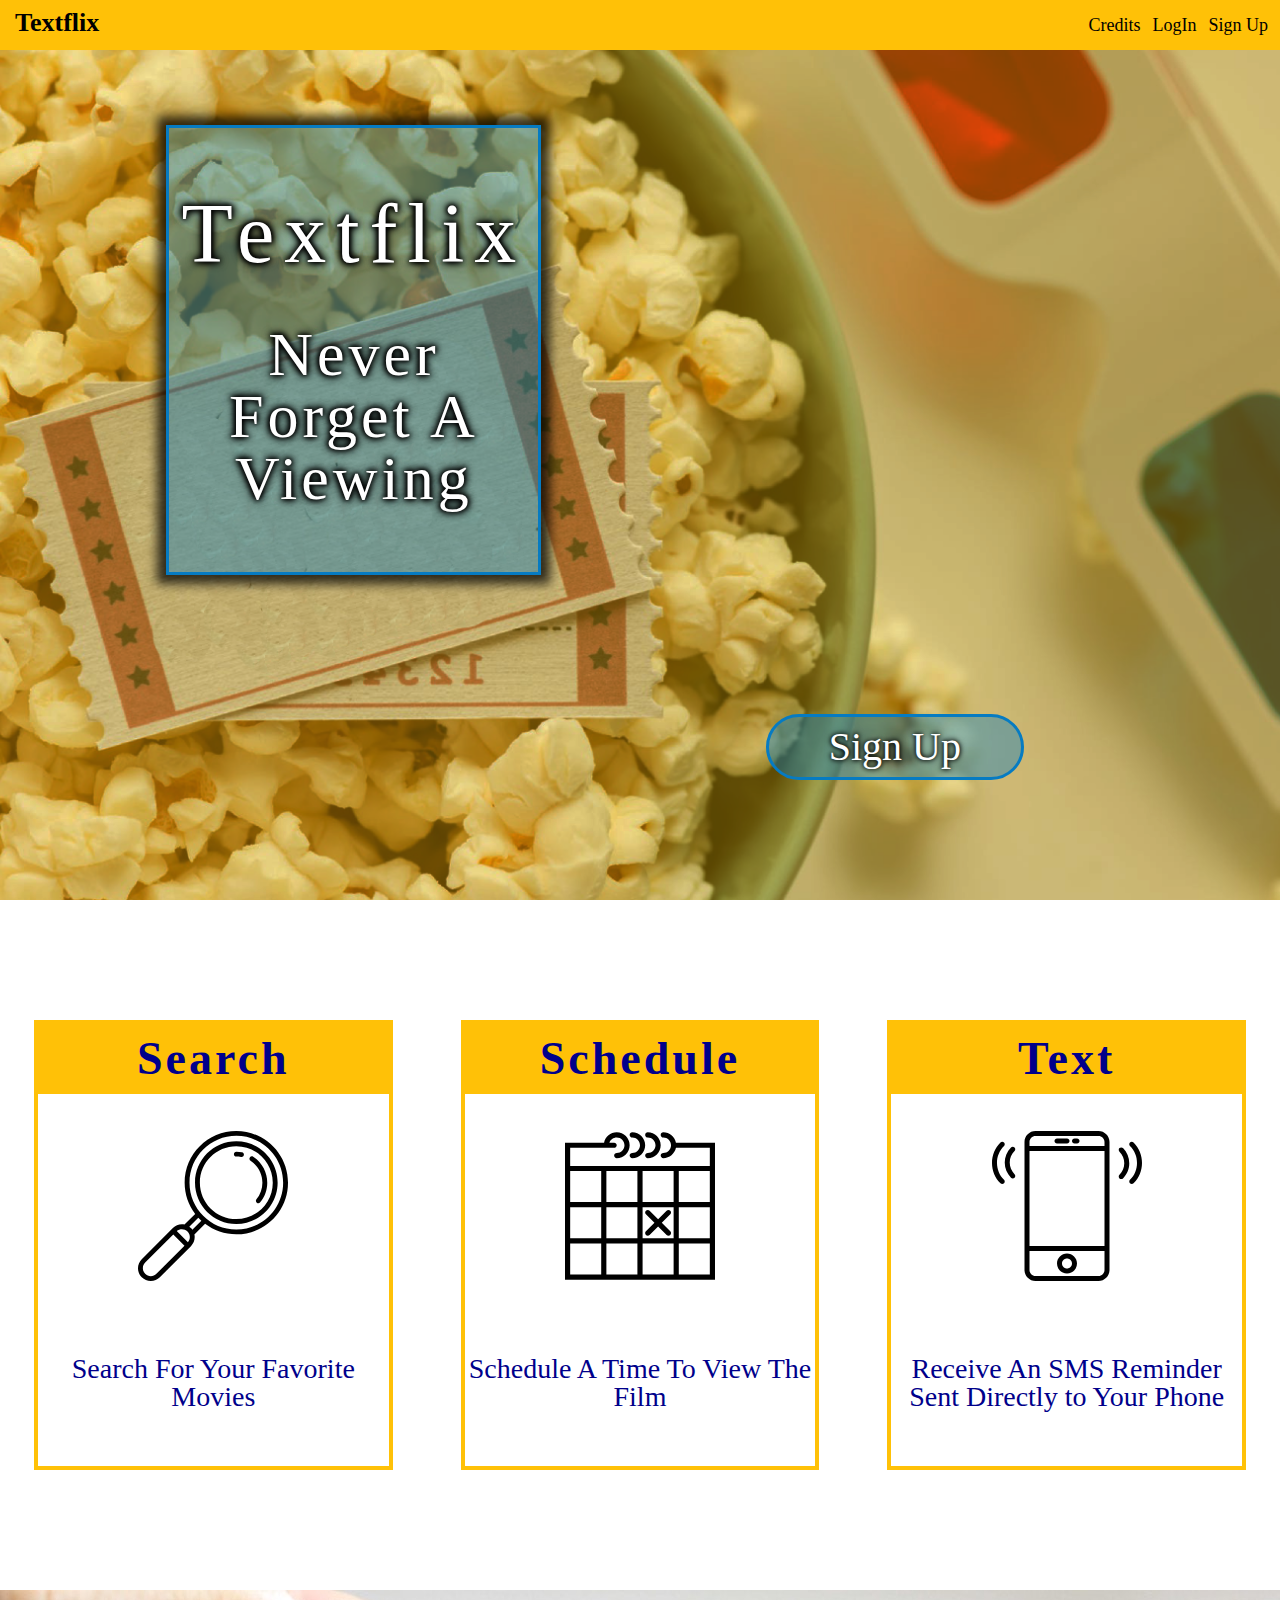
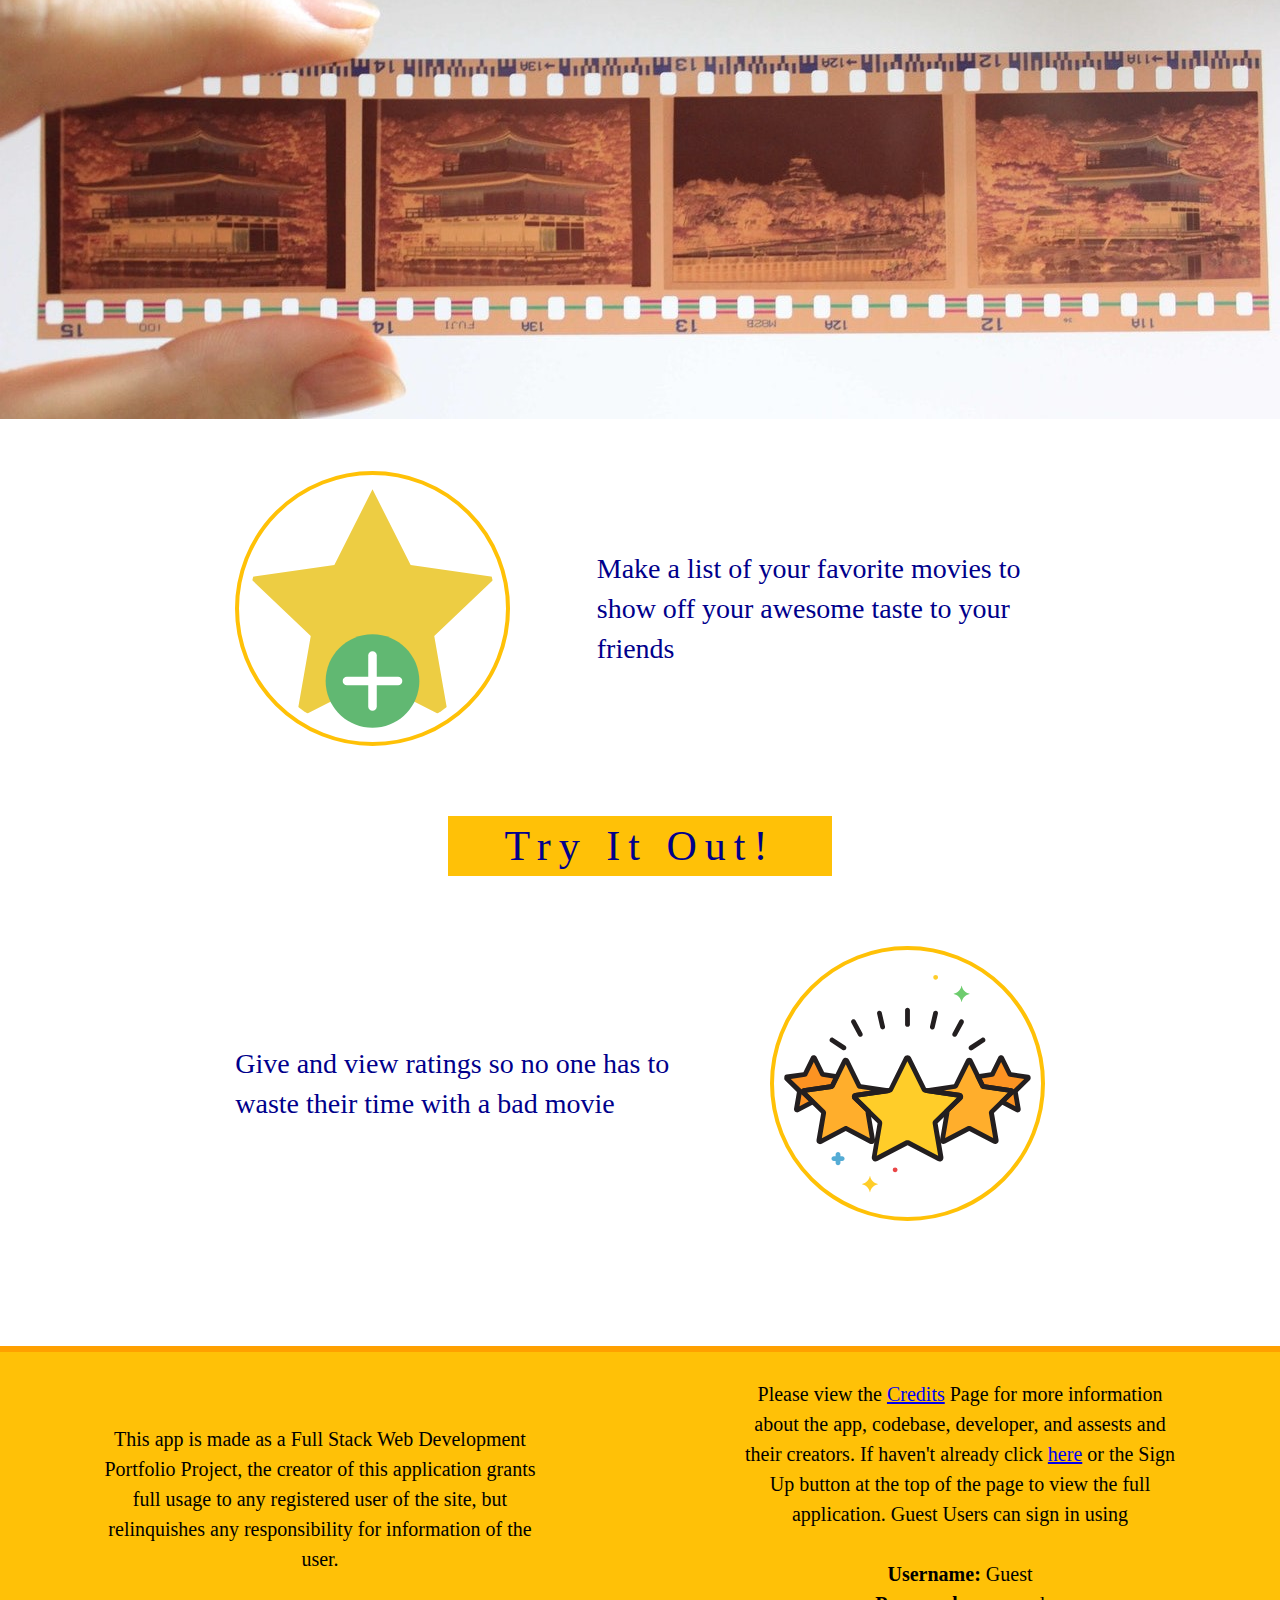
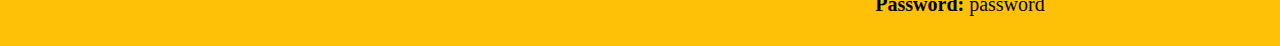
<file: index.html>
<!DOCTYPE html>
<html lang="en">
    <head>
            <meta charset="utf-8">
            <meta name="viewport" content="width=device-width, initial-scale=1.0">
        
            <title>Textflix</title>

            <link rel="stylesheet" type="text/css" href="./css/index.css">
    </head>
    <body>

        <nav>
                <div class='brand'>
                        Textflix
                </div>
    
                <ul>
                    <li>
                        <a href="./credits.html">Credits</a>
                    </li>
                    
                    <li>
                        <a href="https://textflix-fe.herokuapp.com/">LogIn</a>
                    </li>
                    
                    <li>
                        <a href="https://textflix-fe.herokuapp.com/register">Sign Up</a>
                    </li>
                </ul>
            </nav>

        <header>
            <div class='header-bg header-container'>
                <div class='header-text'>
                    <h1>Textflix</h1>

                    <h2>Never Forget A Viewing</h2>
                </div>

                <a href='https://textflix-fe.herokuapp.com/register'>
                    Sign Up
                </a>
            </div>
        </header>

        <section class='tile-container'>
            <div class='tile'>
                <h1>Search</h1>

                <div class='tile-content'>
                    <p>Search For Your Favorite Movies</p>
           
                    <img src='./images/loupe.svg' alt='Magnifying Glass' />
                </div>
            </div>

            <div class='tile'>
                <h1>Schedule</h1>

                <div class='tile-content'>
                    <p>Schedule A Time To View The Film</p>

                    <img src='./images/calendar.svg' alt='calendar' />
                </div>
            </div>

            <div class='tile'>
                <h1>Text</h1>

                <div class='tile-content'>
                    <p>Receive An SMS Reminder Sent Directly to Your Phone</p>

                    <img src='./images/smartphone.svg' alt='Smartphone Vibrating' />
                </div>
            </div>
        </section>

        <div class='banner'>
            <img src='./images/banner.jpg' alt='Woman Fingers Holing FIlm' />
        </div>

        <section class='features'>
            <div class='features-panel'>
                <img src='./images/favorite.svg' alt='Gold Star With Plus Sign' />

                <p>
                    Make a list of your favorite movies to show off your
                        awesome taste to your friends
                </p>
            </div>

            <a class='features-link' href='https://textflix-fe.herokuapp.com/register'>Try It Out!</a>

            <div class='features-panel'>
                <img src='./images/rating.svg' alt='5 Gold Stars in an Arc' />

                <p>
                    Give and view ratings so no one has to waste their time
                        with a bad movie
                </p>
            </div>
        </section>        

        <footer>
            <div>
                <p>
                    This app is made as a Full Stack Web Development Portfolio Project,
                        the creator of this application grants full usage to any registered
                        user of the site, but relinquishes any responsibility for information
                        of the user.
                </p>
            </div>

            <div>
                <p>
                    Please view the <a href='./credits.html'>Credits</a> Page for more information about the app,
                        codebase, developer, and assests and their creators. If haven't already click 
                        <a href='https://textflix-fe.herokuapp.com/register'>here</a> or the Sign Up button at the top of the page to view the 
                        full application. Guest Users can sign in using
                </p>

                <br />
                <p><span>Username:</span> Guest</p>

                <p><span>Password:</span> password</p>
            </div>
        </footer>
    </body>
</html>
</file>
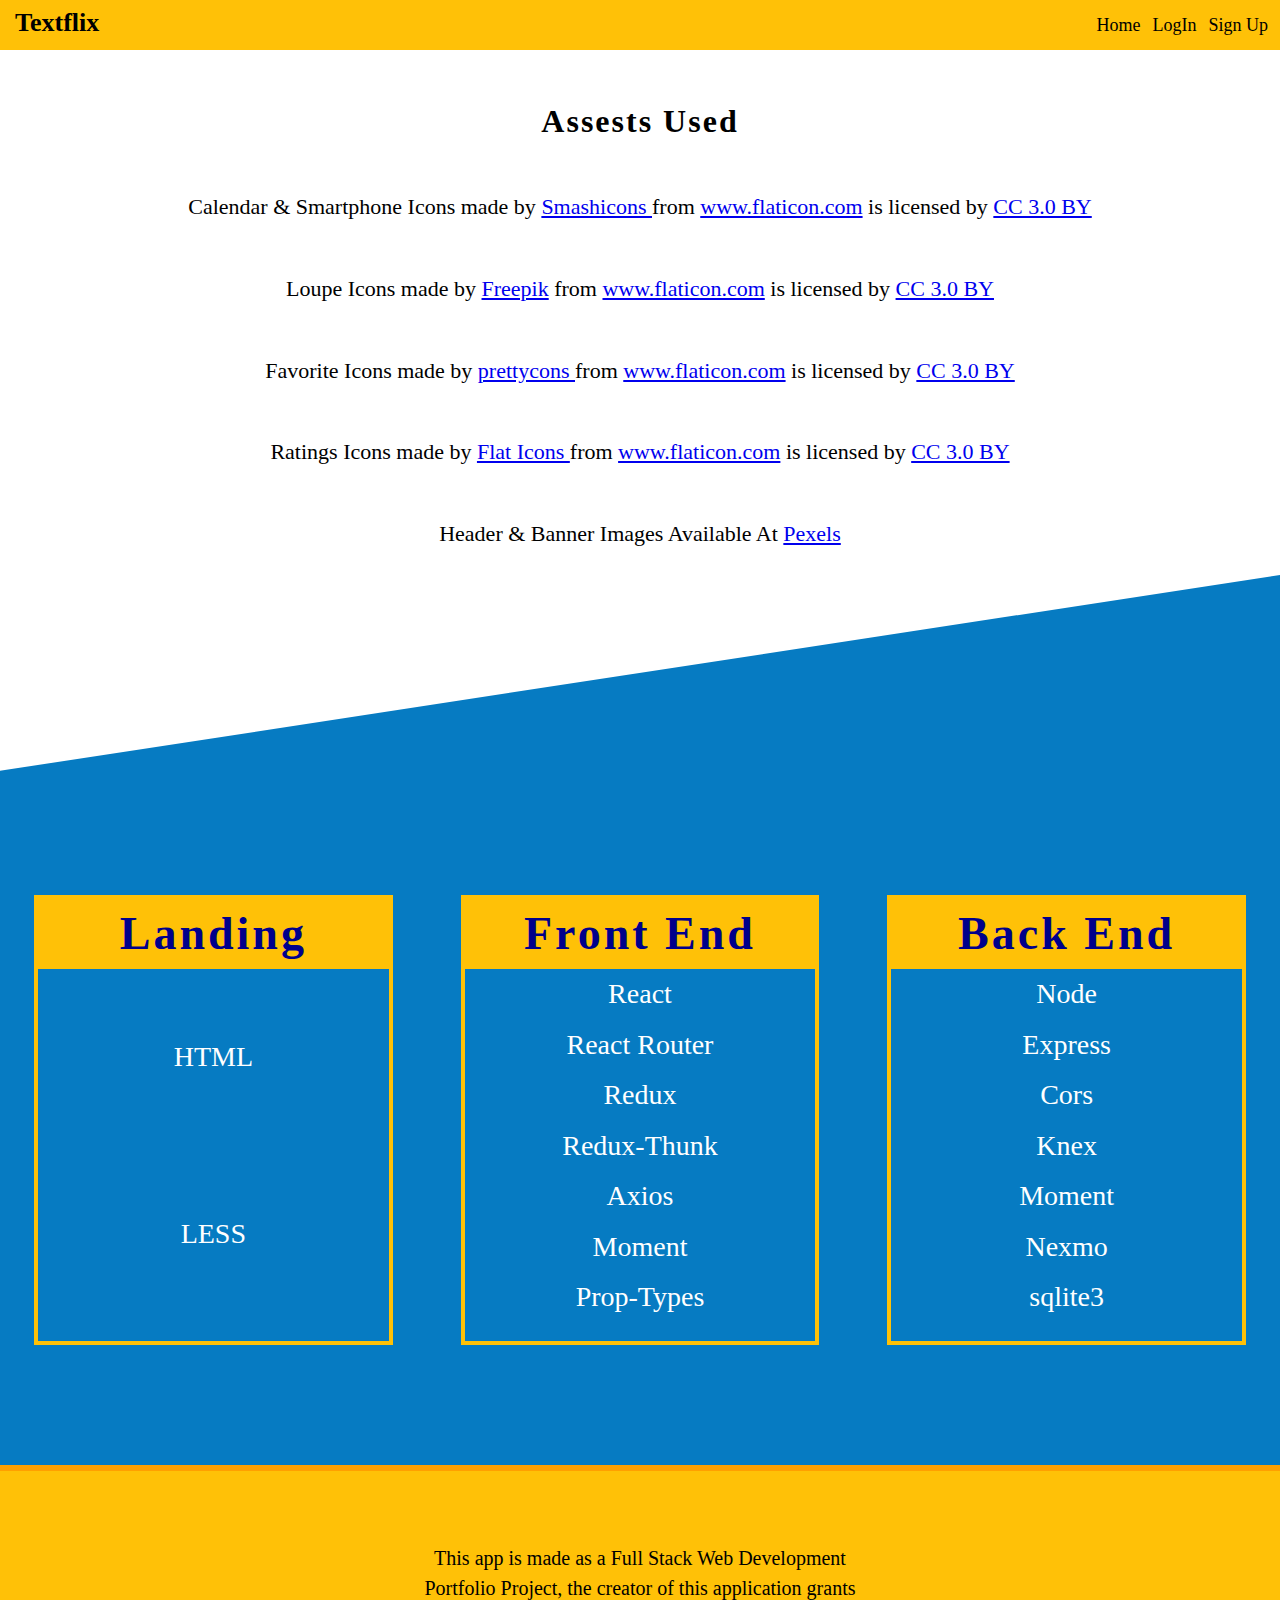
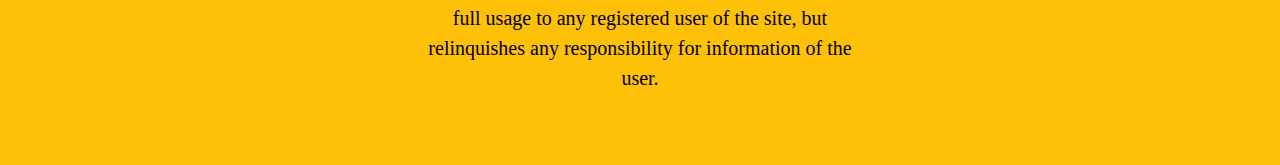
<file: credits.html>
<!DOCTYPE html>
<html lang="en">
    <head>
            <meta charset="utf-8">
            <meta name="viewport" content="width=device-width, initial-scale=1.0">
        
            <title>Credits</title>

            <link rel="stylesheet" type="text/css" href="./css/index.css">
    </head>
    <body>
        <nav>
            <div class='brand'>
                    Textflix
            </div>

            <ul>
                <li>
                    <a href="./index.html">Home</a>
                </li>
                
                <li>
                    <a href="#">LogIn</a>
                </li>
                
                <li>
                    <a href="#">Sign Up</a>
                </li>
            </ul>
        </nav>

        <div class="container">

            <ul class="credits">
                    <h3>Assests Used</h3>

                    <li class="credits-item">
                        Calendar &amp; Smartphone Icons made by <a href="https://www.flaticon.com/authors/smashicons" title="Smashicons " target='_blank'>
                        Smashicons </a> 
                        
                        from <a href="https://www.flaticon.com/" title="Flaticon" target='_blank'>www.flaticon.com</a> 
                        
                        is licensed by 
                        <a href="http://creativecommons.org/licenses/by/3.0/" title="Creative Commons BY 3.0" target="_blank">
                            CC 3.0 BY
                        </a>
                    </li>

                    <li class="credits-item">
                        Loupe Icons made by <a href="https://www.freepik.com/" title="Freepik">Freepik</a> 
                        from <a href="https://www.flaticon.com/" title="Flaticon">www.flaticon.com</a> is licensed by 
                        
                        <a href="http://creativecommons.org/licenses/by/3.0/" title="Creative Commons BY 3.0" target="_blank">
                            CC 3.0 BY
                        </a>
                    </li>
                    
                    <li class="credits-item">
                        Favorite Icons made by 
                        <a href="https://www.flaticon.com/authors/prettycons" title="prettycons" target='_blank'>
                            prettycons
                        </a>

                        from <a href="https://www.flaticon.com/" title="Flaticon"target='_blank'>www.flaticon.com</a> 
                        
                        is licensed by 
                        <a href="http://creativecommons.org/licenses/by/3.0/" title="Creative Commons BY 3.0" target="_blank">
                            CC 3.0 BY
                        </a>
                    </li>
    
                    <li class="credits-item">
                        Ratings Icons made by 
                        <a href="https://www.flaticon.com/authors/flat-icons" title="Flat Icons" target='_blank'>
                            Flat Icons
                        </a> 

                        from <a href="https://www.flaticon.com/" title="Flaticon" target='_blank'>www.flaticon.com</a> 
                        
                        is licensed by 
                        <a href="http://creativecommons.org/licenses/by/3.0/" title="Creative Commons BY 3.0" target="_blank">
                            CC 3.0 BY
                        </a>
                    </li>

                    <li class="credits-item"> 
                        Header &amp; Banner Images Available At 
                        <a href='https://www.pexels.com' target='_blank'>Pexels</a>
                    </li>
                </ul>

            <div class="angled-bg">
                <div class="tile-container">
                    <div class="tile">
                        <h1>Landing</h1>
                        
                        <div class="tile-content" style="flex-direction: column; color:white;">
                            <p>HTML</p>
                            <p>LESS</p>
                        </div>
                    </div>

                    <div class="tile">
                        <h1>Front End</h1>
                                
                        <div class="tile-content" style="flex-direction: column; color:white;">
                            <p>React</p>
                            <p>React Router</p>
                            <p>Redux</p>
                            <p>Redux-Thunk</p>
                            <p>Axios</p>
                            <p>Moment</p>
                            <p>Prop-Types</p>
                        </div>
                    </div>

                    <div class="tile">
                            <h1>Back End</h1>
                                    
                            <div class="tile-content" style="flex-direction: column; color:white;">
                                <p>Node</p>
                                <p>Express</p>
                                <p>Cors</p>
                                <p>Knex</p>
                                <p>Moment</p>
                                <p>Nexmo</p>
                                <p>sqlite3</p>
                            </div>
                        </div>
                </div>
            </div>
        </div>

        <footer style="margin: 0;">
                <div>
                    <p>
                        This app is made as a Full Stack Web Development Portfolio Project,
                        the creator of this application grants full usage to any registered     
                        user of the site, but relinquishes any responsibility for information
                        of the user.
                    </p>
                </div>
        </footer>
    </body>
</html>
</file>
<file: css/index.css>
/* http://meyerweb.com/eric/tools/css/reset/ 
   v2.0 | 20110126
   License: none (public domain)
*/
html,
body,
div,
span,
applet,
object,
iframe,
h1,
h2,
h3,
h4,
h5,
h6,
p,
blockquote,
pre,
a,
abbr,
acronym,
address,
big,
cite,
code,
del,
dfn,
em,
img,
ins,
kbd,
q,
s,
samp,
small,
strike,
strong,
sub,
sup,
tt,
var,
b,
u,
i,
center,
dl,
dt,
dd,
ol,
ul,
li,
fieldset,
form,
label,
legend,
table,
caption,
tbody,
tfoot,
thead,
tr,
th,
td,
article,
aside,
canvas,
details,
embed,
figure,
figcaption,
footer,
header,
hgroup,
menu,
nav,
output,
ruby,
section,
summary,
time,
mark,
audio,
video {
  margin: 0;
  padding: 0;
  border: 0;
  font-size: 100%;
  font: inherit;
  vertical-align: baseline;
}
/* HTML5 display-role reset for older browsers */
article,
aside,
details,
figcaption,
figure,
footer,
header,
hgroup,
menu,
nav,
section {
  display: block;
}
body {
  line-height: 1;
}
ol,
ul {
  list-style: none;
}
blockquote,
q {
  quotes: none;
}
blockquote:before,
blockquote:after,
q:before,
q:after {
  content: '';
  content: none;
}
table {
  border-collapse: collapse;
  border-spacing: 0;
}
* {
  box-sizing: border-box;
}
html {
  font-size: 62.5%;
}
html a {
  cursor: pointer;
}
nav {
  position: fixed;
  top: 0;
  left: 0;
  height: 50px;
  width: 100%;
  background-color: #ffc107;
  display: flex;
  justify-content: space-between;
  z-index: 1;
}
nav .brand {
  font-size: 2.6rem;
  font-weight: bold;
  padding: 10px 0 0 15px;
}
nav ul {
  display: flex;
  justify-content: space-around;
  align-items: center;
}
nav ul li {
  font-size: 1.8rem;
  margin-right: 12px;
}
nav ul li a {
  color: black;
  text-decoration: none;
}
/*
-------------- Header Styles --------------
*/
.header-bg {
  position: relative;
  background-image: url('../images/header-bg.png');
  background-color: #cccccc;
  height: 100vh;
  background-position: center;
  background-repeat: no-repeat;
  background-size: cover;
}
.header-bg a {
  border: 3px solid #067BC2;
  border-radius: 50px;
  background-color: rgba(6, 123, 194, 0.4);
  font-size: 4rem;
  color: white;
  text-decoration: none;
  text-shadow: 0 0 4px #000, 0 0 6px #000;
  padding: 10px 60px;
  position: absolute;
  bottom: 120px;
  right: 20%;
  transition: 500ms background-color, 510ms text-shadow;
}
.header-bg a:hover {
  background-color: #ffc107;
  text-shadow: 0 0 4px #000, 0 0 6px #000, 0 0 8px #000, 0 0 10px #000;
}
.header-text {
  border: 3px solid #067BC2;
  background-color: rgba(6, 123, 194, 0.4);
  color: white;
  height: 450px;
  width: 375px;
  padding: 40px 20px;
  position: absolute;
  top: 125px;
  left: 13%;
  display: flex;
  flex-direction: column;
  align-items: center;
  justify-content: space-around;
  -webkit-box-shadow: 0 0 10px 6px rgba(0, 0, 0, 0.5);
  box-shadow: 0 0 10px 9px rgba(0, 0, 0, 0.75);
}
.header-text h1 {
  font-size: 8.4rem;
  letter-spacing: 10px;
  text-shadow: 0 0 4px #000, 0 0 6px #000, 0 0 8px #000, 0 0 10px #000;
}
.header-text h2 {
  font-size: 6.2rem;
  letter-spacing: 4px;
  text-align: center;
  text-shadow: 0 0 4px #000, 0 0 6px #000, 0 0 8px #000, 0 0 10px #000;
}
/*
-------------- Header Styles 1st Breakpoint --------------
*/
@media (max-width: 1018px) {
  .header-bg a {
    font-size: 2.8rem;
    text-align: center;
    width: 50%;
    padding: 5px 30px;
    bottom: 25px;
    left: 50%;
    transform: translateX(-50%);
  }
  .header-text {
    top: 50px;
    left: 50%;
    transform: translateX(-50%);
  }
}
/*
-------------- Header Styles 3rd Breakpoint --------------
*/
@media (max-width: 568px) {
  .header-bg a {
    font-size: 2.4rem;
  }
}
/*
-------------- Tiles Styles --------------
*/
.tile-container {
  padding: 120px 0;
  display: flex;
  justify-content: space-around;
  align-items: center;
}
.tile-container .tile {
  border: 4px solid #ffc107;
  height: 450px;
  width: 28%;
  color: #00008B;
}
.tile-container .tile h1 {
  display: flex;
  align-items: center;
  justify-content: center;
  background-color: #ffc107;
  width: 100%;
  height: 70px;
  font-size: 4.6rem;
  font-weight: bold;
  letter-spacing: 3px;
}
.tile-container .tile .tile-content {
  display: flex;
  flex-direction: column-reverse;
  justify-content: space-around;
  align-items: center;
  height: 80%;
}
.tile-container .tile .tile-content p {
  font-size: 2.8rem;
  text-align: center;
}
.tile-container .tile .tile-content img {
  height: 150px;
  width: 150px;
}
/*
-------------- Tiles Styles 2nd Breakpoint--------------
*/
@media (max-width: 902px) {
  .tile-container {
    flex-direction: column;
  }
  .tile-container .tile {
    width: 50%;
    margin: 20px 0;
  }
}
/*
-------------- Tiles Styles 4th Breakpoint --------------
*/
@media (max-width: 568px) {
  .tile-container .tile {
    width: 75%;
  }
}
/*
-------------- Banner Styles --------------
*/
.banner img {
  width: 100%;
}
/*
-------------- Features Styles --------------
*/
.features {
  padding: 50px 0;
  color: #00008B;
}
.features .features-panel {
  display: flex;
  justify-content: space-around;
  align-items: center;
  width: 70%;
  margin: 0 auto;
}
.features .features-panel img {
  height: 275px;
  width: 275px;
  padding: 10px;
  border: 4px solid #ffc107;
  border-radius: 50%;
}
.features .features-panel p {
  line-height: 40px;
  font-size: 2.8rem;
  width: 50%;
}
.features .features-panel:nth-child(3) {
  flex-direction: row-reverse;
}
.features .features-link {
  width: 30%;
  height: 60px;
  margin: 70px auto;
  background-color: #ffc107;
  display: flex;
  justify-content: center;
  align-items: center;
  text-decoration: none;
  letter-spacing: 8px;
  font-size: 4.2rem;
  color: #00008B;
  transition: 0.3s height, 0.3s width;
}
.features .features-link:hover {
  height: 75px;
  width: 33%;
}
/*
-------------- Feautres Styles 1st Breakpoint --------------
*/
@media (max-width: 1018px) {
  .features .features-link {
    font-size: 2.8rem;
    width: 55%;
  }
  .features .features-link:hover {
    width: 57%;
  }
}
/*
-------------- Features Styles 3rd Breakpoint --------------
*/
@media (max-width: 896px) {
  .features .features-panel {
    flex-direction: column;
    margin: 50px auto;
  }
  .features .features-panel p {
    text-align: center;
    font-size: 2.2rem;
    margin-top: 20px;
  }
  .features .features-panel:nth-child(3) {
    flex-direction: column;
    margin: 0 auto;
  }
}
/*
-------------- Footer Styles --------------
*/
footer {
  background-color: #ffc107;
  border-top: 6px solid #ffa000;
  height: 300px;
  width: 100%;
  margin-top: 75px;
  display: flex;
  justify-content: space-around;
  align-items: center;
}
footer div {
  font-size: 2rem;
  text-align: center;
  line-height: 30px;
  width: 35%;
}
footer div span {
  font-weight: bold;
}
/*
-------------- Footer Styles 2nd Breakpoint --------------
*/
@media (max-width: 902px) {
  footer {
    height: auto;
  }
}
/*
-------------- Footer Styles 4th Breakpoint --------------
*/
@media (max-width: 568px) {
  footer {
    flex-direction: column;
  }
  footer div {
    margin-top: 75px;
  }
}
.angled-bg {
  background-color: #067BC2;
  min-height: 800px;
  -webkit-clip-path: polygon(0 22%, 100% 0%, 100% 100%, 0% 100%);
  clip-path: polygon(0 22%, 100% 0%, 100% 100%, 0% 100%);
  width: 100%;
  margin: 0;
  padding-top: 200px;
  z-index: -1;
}
.credits {
  height: 500px;
  margin-top: 75px;
  display: flex;
  flex-direction: column;
  align-items: center;
  justify-content: space-around;
}
.credits h3 {
  font-size: 3.2rem;
  font-weight: bold;
  letter-spacing: 2px;
}
.credits li {
  font-size: 2.2rem;
}
</file>
